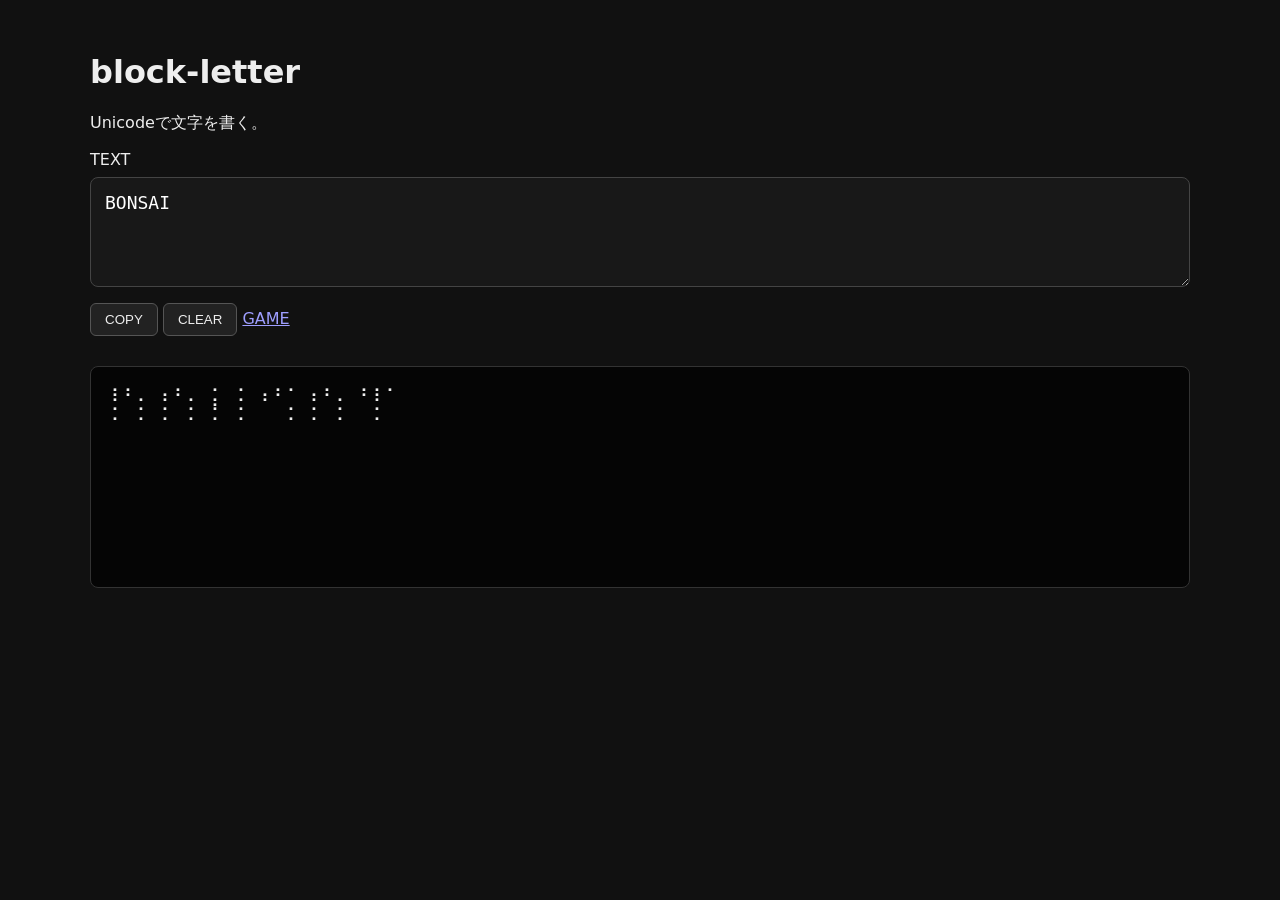
<file: index.html>
<!doctype html>
<html lang="ja"><head><meta charset="utf-8"><meta name="viewport" content="width=device-width,initial-scale=1"><title>block-letter</title><link rel="stylesheet" href="./src/style.css"></head>
<body><main><h1>block-letter</h1><p>Unicodeで文字を書く。</p><label for="input">TEXT</label><textarea id="input" spellcheck="false">BONSAI</textarea><div><button id="copy">COPY</button> <button id="clear">CLEAR</button> <a href="./game.html">GAME</a></div><pre id="output"></pre></main><script type="module" src="./src/main.js"></script></body></html>
</file>
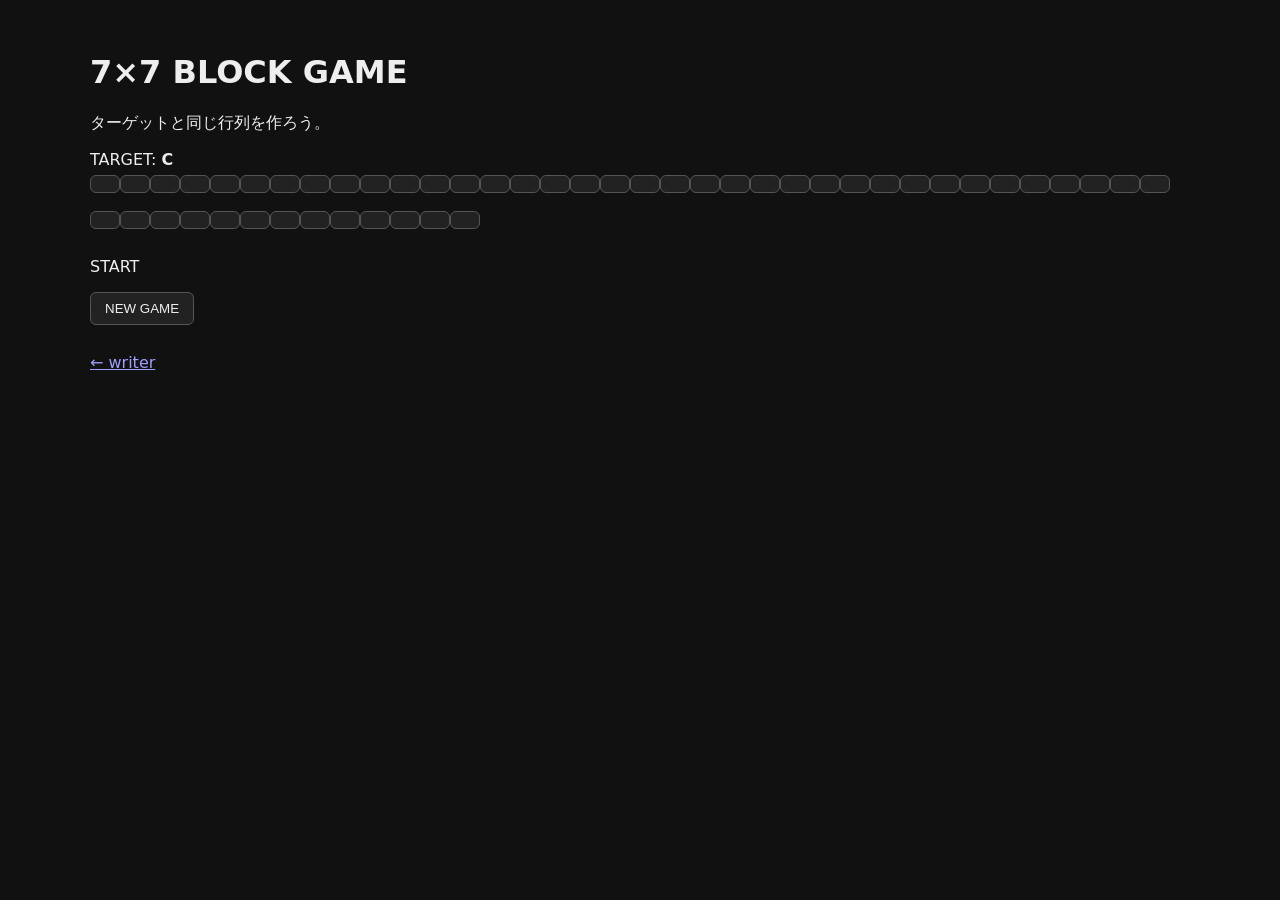
<file: game.html>
<!doctype html>
<html lang="ja"><head><meta charset="utf-8"><meta name="viewport" content="width=device-width,initial-scale=1"><title>block-letter game</title><link rel="stylesheet" href="./src/style.css"></head>
<body><main><h1>7×7 BLOCK GAME</h1><p>ターゲットと同じ行列を作ろう。</p><div class="target">TARGET: <strong id="target"></strong></div><div id="board" class="board"></div><p id="status">START</p><button id="reset">NEW GAME</button><p><a href="./">← writer</a></p></main><script type="module" src="./src/game.js"></script></body></html>
</file>
<file: src/style.css>
:root{font-family:system-ui,sans-serif;color-scheme:dark}body{margin:0;background:#111;color:#eee}main{max-width:1100px;margin:auto;padding:32px 20px}textarea{box-sizing:border-box;width:100%;min-height:110px;margin:8px 0 12px;padding:14px;background:#181818;color:#fff;border:1px solid #444;border-radius:8px;font:18px monospace}button{padding:8px 14px;margin-bottom:12px;background:#222;color:#eee;border:1px solid #555;border-radius:6px}pre{overflow:auto;padding:20px;min-height:180px;background:#050505;border:1px solid #333;border-radius:8px;font:18px/1.05 monospace}
</file>
